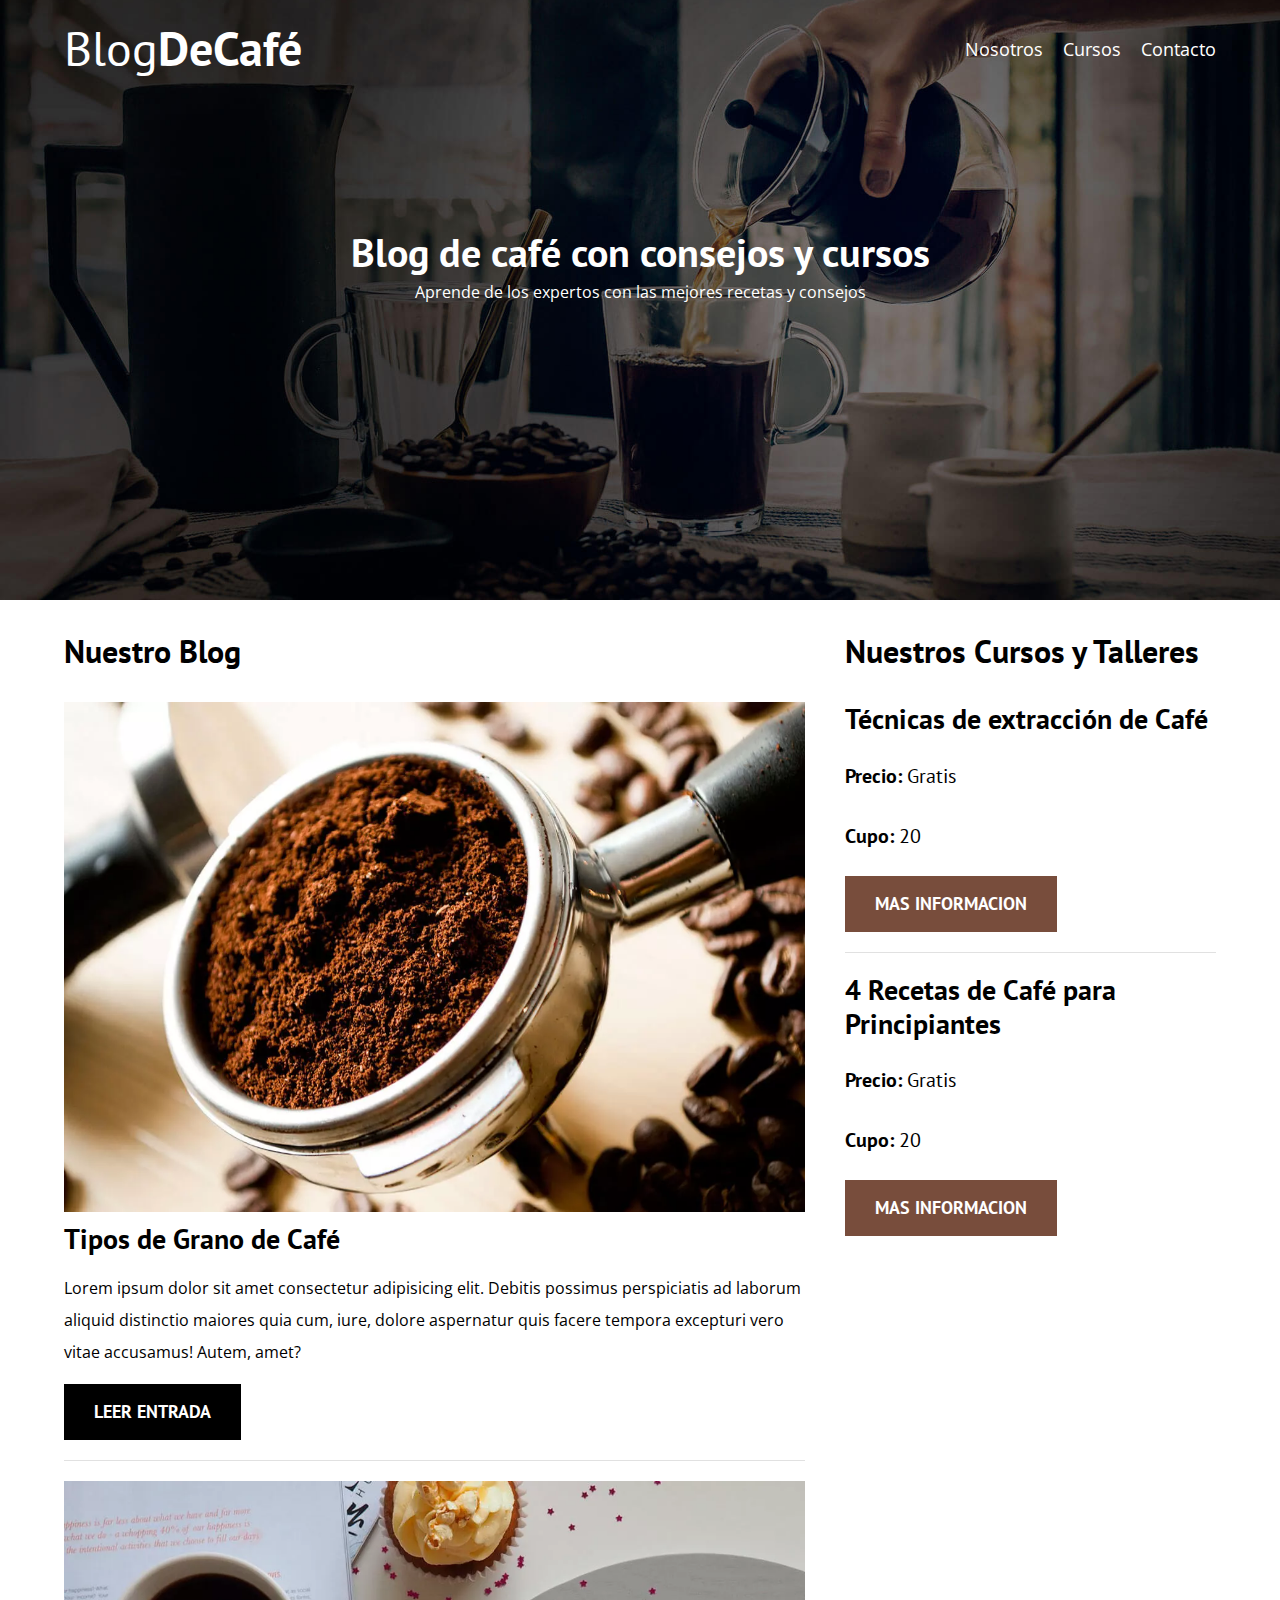
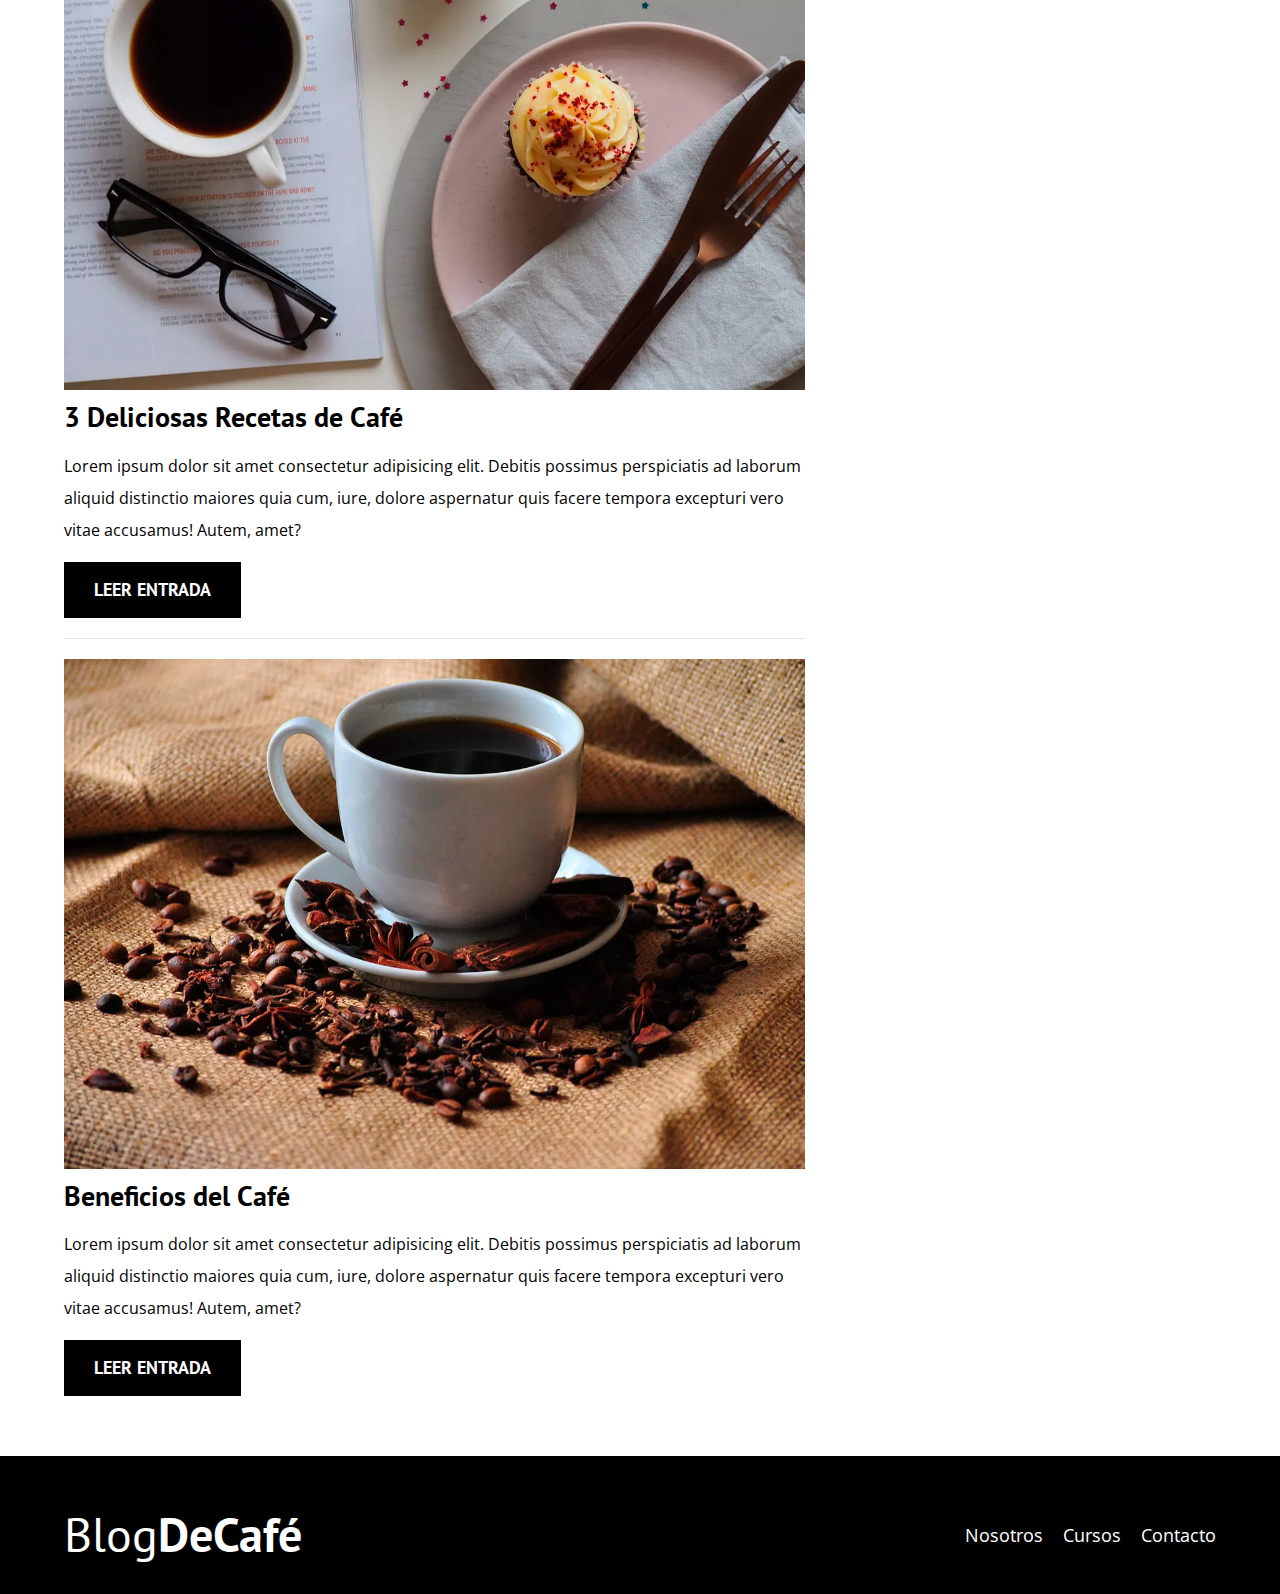
<file: index.html>
<!DOCTYPE html>
<html lang="en">

<head>
    <meta charset="UTF-8">
    <meta http-equiv="X-UA-Compatible" content="IE=edge">
    <meta name="viewport" content="width=device-width, initial-scale=1.0">
    <title>BlogdeCafé</title>
    <meta name="description" content="Página web de blog de café">
    <!--Prefetch-->
    <link rel="prefetch" href="nosotros.html" as="document">

    <!--Preload-->
    <link rel="preload" href="css/normalize.css" as="style">
    <link rel="stylesheet" href="css/normalize.css">

    <link rel="preload" href="css/style.css" as="style">
    <link rel="stylesheet" href="css/style.css">

    <link rel="preload"
        href="https://fonts.googleapis.com/css2?family=Open+Sans&family=PT+Sans:wght@400;700&display=swap" as="font"
        crossorigin="crossorigin">
    <link rel="preconnect" href="https://fonts.gstatic.com">
    <link href="https://fonts.googleapis.com/css2?family=Open+Sans&family=PT+Sans:wght@400;700&display=swap"
        rel="stylesheet">

</head>

<body>
    <header class="header">
        <div class="contenedor">
            <div class="barra">
                <a href="index.html" class="logo">
                    <h1 class="logo__nombre no-margin centrar-texto">Blog<span class="logo__bold">DeCafé</span></h1>
                </a>
                <nav class="navegacion">
                    <a href="nosotros.html" class="navegacion__enlace">Nosotros</a>
                    <a href="cursos.html" class="navegacion__enlace">Cursos</a>
                    <a href="contacto.html" class="navegacion__enlace">Contacto</a>
                </nav>
            </div>
        </div>
        <div class="header__texto">
            <h2 class="no-margin">Blog de café con consejos y cursos</h2>
            <p class="no-margin">Aprende de los expertos con las mejores recetas y consejos</p>
        </div>

    </header>
    <div class="contenedor contenido-principal">
        <main class="blog">
            <h3>Nuestro Blog</h3>
            <article class="entrada">
                <div class="entrada__imagen">
                    <picture>
                        <source loading="lazy" srcset="img/blog1.webp" type="image/webp">
                        <img loading="lazy" src="img/blog1.jpg" alt="imagen blog">
                    </picture>

                </div>
                <div class="entrada__contenido">
                    <h4 class="no-margin">Tipos de Grano de Café</h4>
                    <p>Lorem ipsum dolor sit amet consectetur adipisicing elit. Debitis possimus perspiciatis ad laborum
                        aliquid distinctio maiores quia cum, iure, dolore aspernatur quis facere tempora excepturi vero
                        vitae accusamus! Autem, amet?</p>
                    <a href="entrada.html" class="boton boton--primario">Leer Entrada</a>

                </div>
            </article>
            <article class="entrada">
                <div class="entrada__imagen">
                    <picture>
                        <source loading="lazy" srcset="img/blog2.webp" type="image/webp">
                        <img loading="lazy" src="img/blog2.jpg" alt="imagen blog">
                    </picture>

                </div>
                <div class="entrada__contenido">
                    <h4 class="no-margin">3 Deliciosas Recetas de Café</h4>
                    <p>Lorem ipsum dolor sit amet consectetur adipisicing elit. Debitis possimus perspiciatis ad laborum
                        aliquid distinctio maiores quia cum, iure, dolore aspernatur quis facere tempora excepturi vero
                        vitae accusamus! Autem, amet?</p>
                    <a href="entrada.html" class="boton boton--primario">Leer Entrada</a>

                </div>
            </article>
            <article class="entrada">
                <div class="entrada__imagen">
                    <picture>
                        <source loading="lazy" srcset="img/blog3.webp" type="image/webp">
                        <img loading="lazy" src="img/blog3.jpg" alt="imagen blog">
                    </picture>

                </div>
                <div class="entrada__contenido">
                    <h4 class="no-margin">Beneficios del Café</h4>
                    <p>Lorem ipsum dolor sit amet consectetur adipisicing elit. Debitis possimus perspiciatis ad laborum
                        aliquid distinctio maiores quia cum, iure, dolore aspernatur quis facere tempora excepturi vero
                        vitae accusamus! Autem, amet?</p>
                    <a href="entrada.html" class="boton boton--primario">Leer Entrada</a>

                </div>
            </article>
        </main>
        <aside class="sidebar">
            <h3>Nuestros Cursos y Talleres</h3>
            <ul class="cursos no-padding">
                <li class="widget-curso">
                    <h4 class="no-margin">Técnicas de extracción de Café</h4>
                    <p class=widget-curso__label>Precio:
                        <span class="widget-curso__info">Gratis</span>
                    </p>
                    <p class=widget-curso__label>Cupo:
                        <span class="widget-curso__info">20</span>
                    </p>
                    <a href="cursos.html" class="boton boton--secundario">Mas informacion</a>

                </li>
                <li class="widget-curso">
                    <h4 class="no-margin">4 Recetas de Café para Principiantes</h4>
                    <p class=widget-curso__label>Precio:
                        <span class="widget-curso__info">Gratis</span>
                    </p>
                    <p class=widget-curso__label>Cupo:
                        <span class="widget-curso__info">20</span>
                    </p>
                    <a href="cursos.html" class="boton boton--secundario">Mas informacion</a>

                </li>
            </ul>

        </aside>
    </div>
    <footer class="footer">
        <div class="contenedor">
            <div class="barra">
                <a href="index.html" class="logo">
                    <h1 class="logo__nombre no-margin centrar-texto">Blog<span class="logo__bold">DeCafé</span></h1>
                </a>
                <nav class="navegacion">
                    <a href="nosotros.html" class="navegacion__enlace">Nosotros</a>
                    <a href="cursos.html" class="navegacion__enlace">Cursos</a>
                    <a href="contacto.html" class="navegacion__enlace">Contacto</a>
                </nav>
            </div>
        </div>
    </footer>
    <script src="js/modernizr.js"></script>
</body>

</html>
</file>
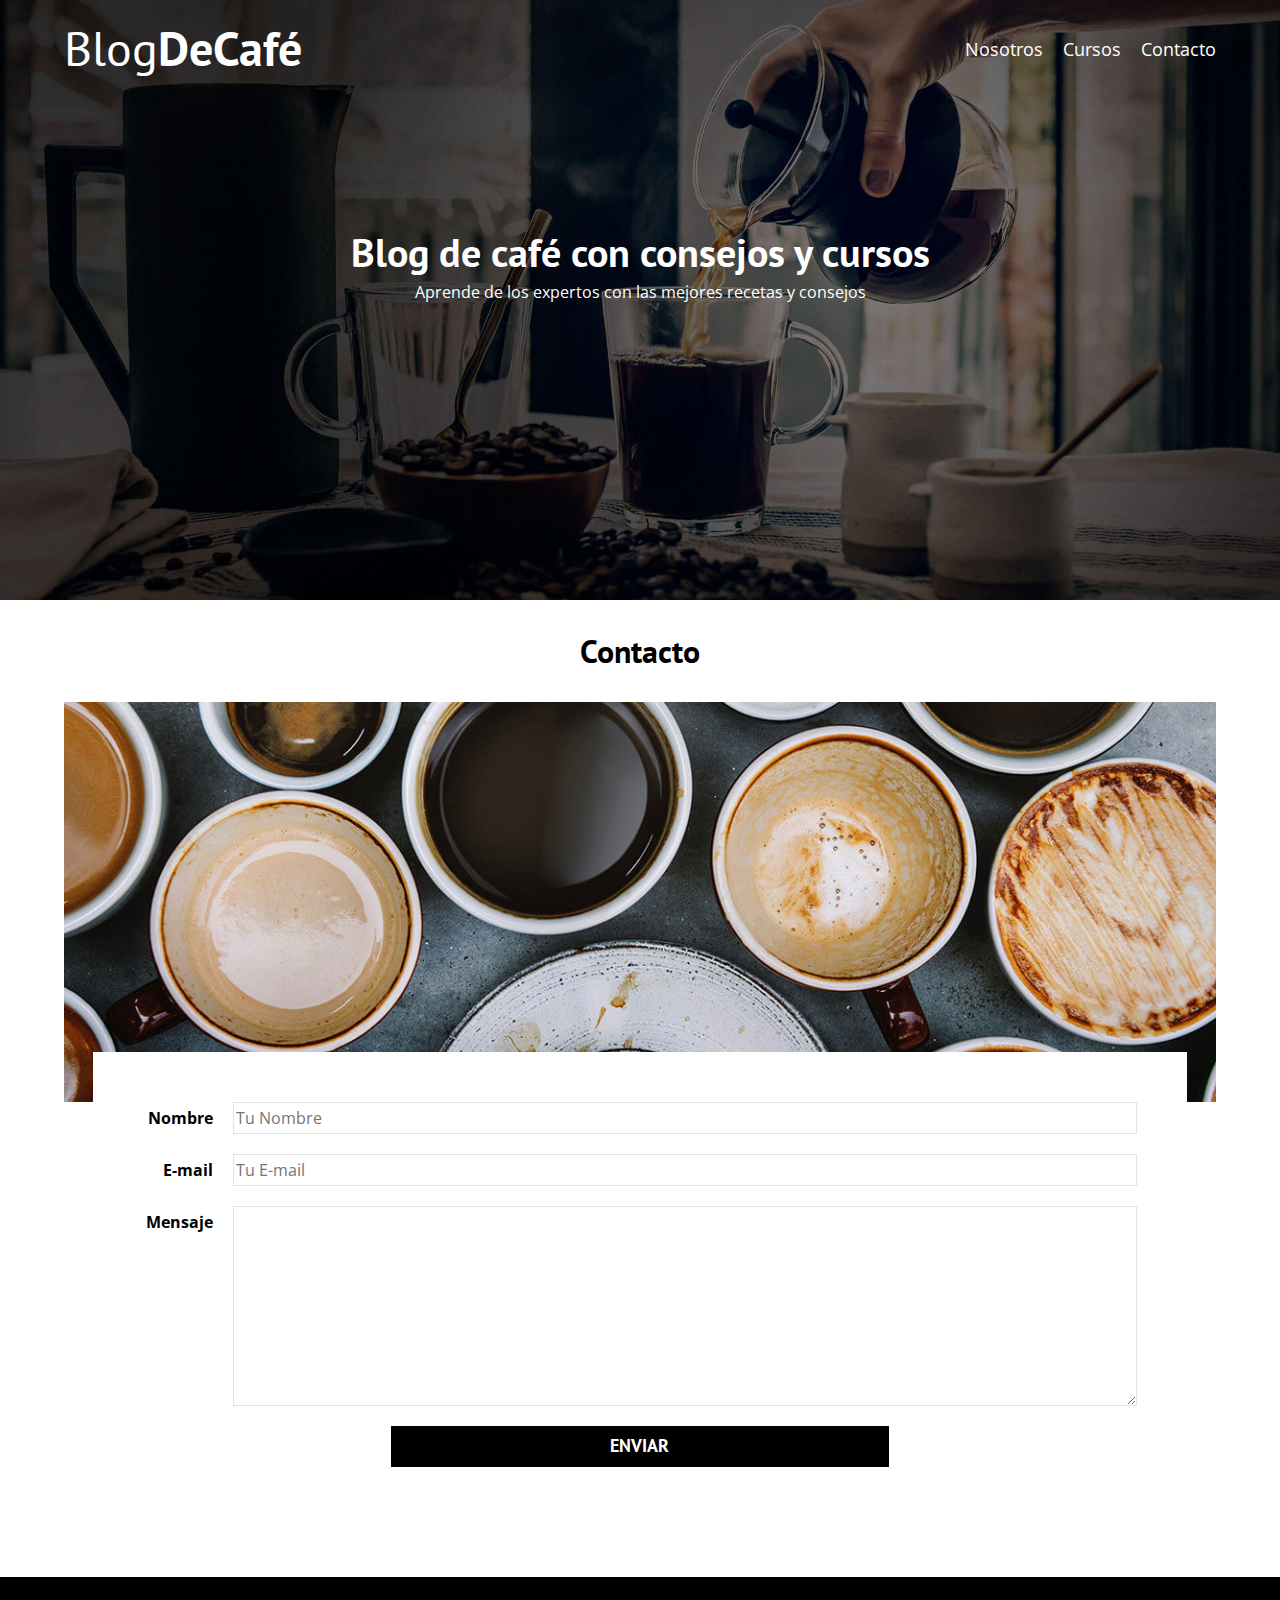
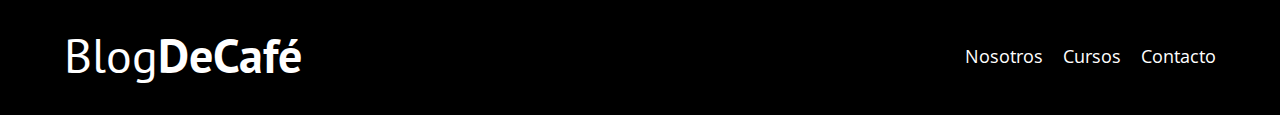
<file: contacto.html>
<!DOCTYPE html>
<html lang="en">

<head>
    <meta charset="UTF-8">
    <meta http-equiv="X-UA-Compatible" content="IE=edge">
    <meta name="viewport" content="width=device-width, initial-scale=1.0">
    <link rel="stylesheet" href="css/normalize.css">
    <link rel="preconnect" href="https://fonts.gstatic.com">
    <link href="https://fonts.googleapis.com/css2?family=Open+Sans&family=PT+Sans:wght@400;700&display=swap"
        rel="stylesheet">
    <link rel="stylesheet" href="css/style.css">
    <title>BlogdeCafé</title>
</head>

<body>
    <header class="header">
        <div class="contenedor">
            <div class="barra">
                <a href="index.html" class="logo">
                    <h1 class="logo__nombre no-margin centrar-texto">Blog<span class="logo__bold">DeCafé</span></h1>
                </a>
                <nav class="navegacion">
                    <a href="nosotros.html" class="navegacion__enlace">Nosotros</a>
                    <a href="cursos.html" class="navegacion__enlace">Cursos</a>
                    <a href="contacto.html" class="navegacion__enlace">Contacto</a>
                </nav>
            </div>
        </div>
        <div class="header__texto">
            <h2 class="no-margin">Blog de café con consejos y cursos</h2>
            <p class="no-margin">Aprende de los expertos con las mejores recetas y consejos</p>
        </div>

    </header>
    <main class="contenedor">
        <h3 class="centrar-texto">Contacto
        </h3>
        <div class="contacto-bg">

        </div>
        <form class="formulario">
            <div class="campo">
                <label class="campo__label" for="nombre">Nombre</label>
                <input class="campo__field" type="text" placeholder="Tu Nombre" id="nombre">
            </div>
            <div class="campo">
                <label class="campo__label" for="email">E-mail</label>
                <input class="campo__field" type="email" placeholder="Tu E-mail" id="email">
            </div>
            <div class="campo">
                <label class="campo__label" for="mensaje">Mensaje</label>
                <textarea class="campo__field campo__field--textarea" id="mensaje"></textarea>

            </div>
            <div class="campo">
                <input type="submit" value="Enviar" class="boton boton--primario btn-form">
            </div>
        </form>
    </main>
    <footer class="footer">
        <div class="contenedor">
            <div class="barra">
                <a href="index.html" class="logo">
                    <h1 class="logo__nombre no-margin centrar-texto">Blog<span class="logo__bold">DeCafé</span></h1>
                </a>
                <nav class="navegacion">
                    <a href="nosotros.html" class="navegacion__enlace">Nosotros</a>
                    <a href="cursos.html" class="navegacion__enlace">Cursos</a>
                    <a href="contacto.html" class="navegacion__enlace">Contacto</a>
                </nav>
            </div>
        </div>
    </footer>
</body>

</html>
</file>
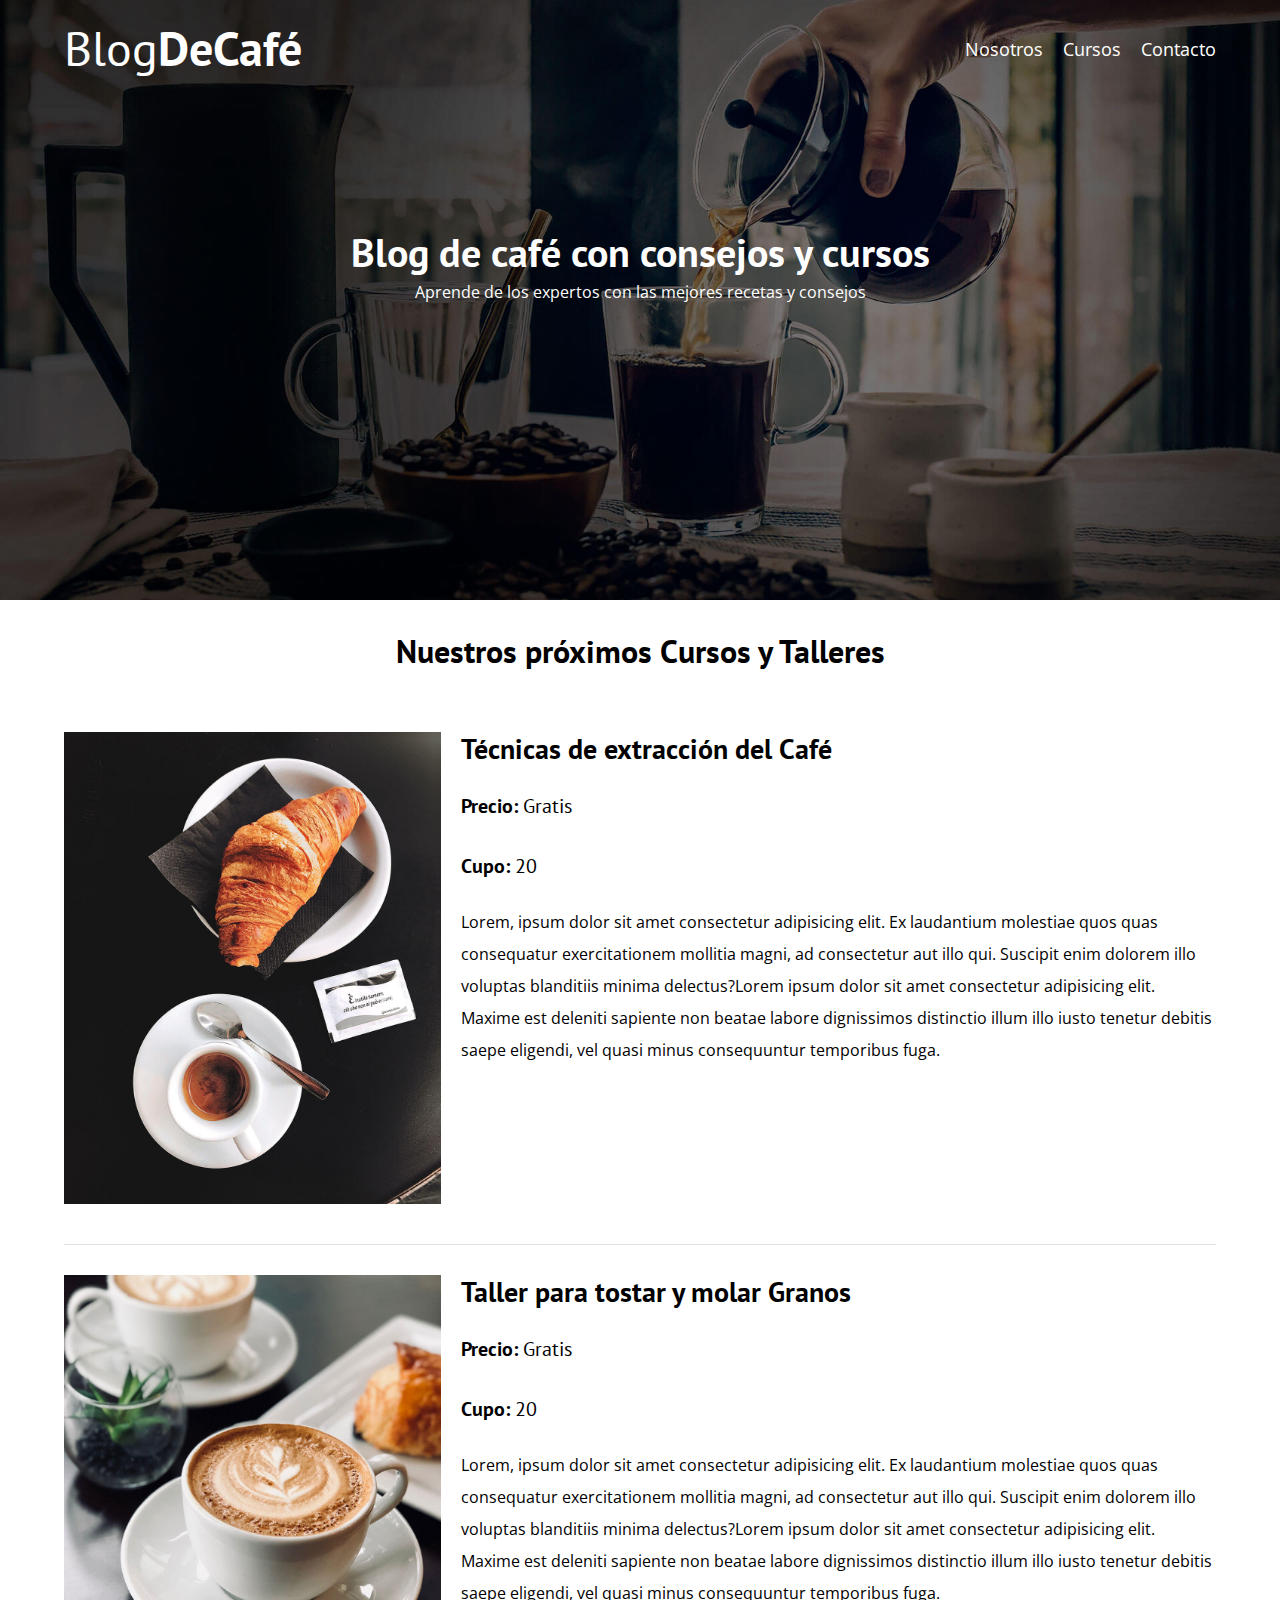
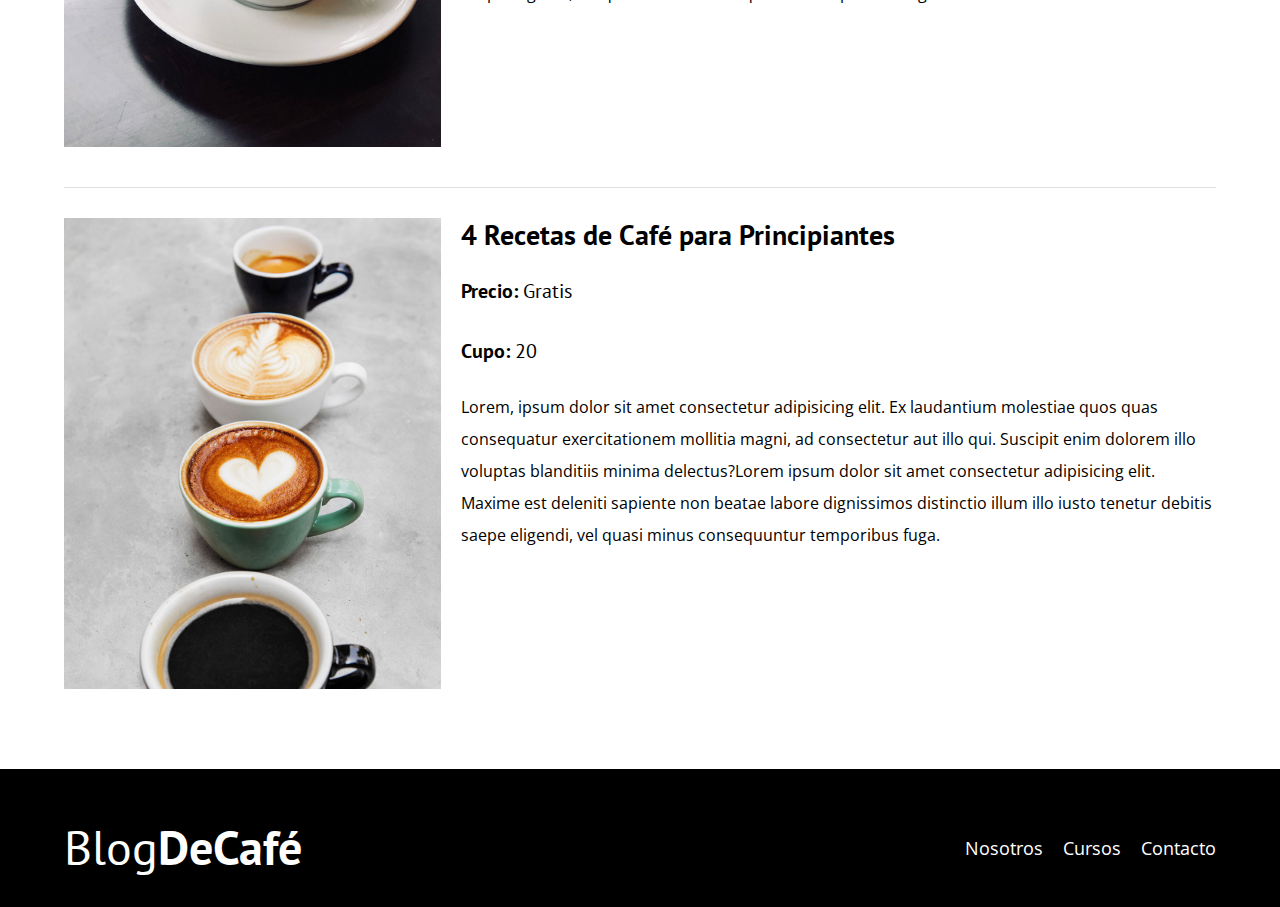
<file: cursos.html>
<!DOCTYPE html>
<html lang="en">

<head>
    <meta charset="UTF-8">
    <meta http-equiv="X-UA-Compatible" content="IE=edge">
    <meta name="viewport" content="width=device-width, initial-scale=1.0">
    <link rel="stylesheet" href="css/normalize.css">
    <link rel="preconnect" href="https://fonts.gstatic.com">
    <link href="https://fonts.googleapis.com/css2?family=Open+Sans&family=PT+Sans:wght@400;700&display=swap"
        rel="stylesheet">
    <link rel="stylesheet" href="css/style.css">
    <title>BlogdeCafé</title>
</head>

<body>
    <header class="header">
        <div class="contenedor">
            <div class="barra">
                <a href="index.html" class="logo">
                    <h1 class="logo__nombre no-margin centrar-texto">Blog<span class="logo__bold">DeCafé</span></h1>
                </a>
                <nav class="navegacion">
                    <a href="nosotros.html" class="navegacion__enlace">Nosotros</a>
                    <a href="cursos.html" class="navegacion__enlace">Cursos</a>
                    <a href="contacto.html" class="navegacion__enlace">Contacto</a>
                </nav>
            </div>
        </div>
        <div class="header__texto">
            <h2 class="no-margin">Blog de café con consejos y cursos</h2>
            <p class="no-margin">Aprende de los expertos con las mejores recetas y consejos</p>
        </div>

    </header>
    <main class="contenedor">
        <h3 class="centrar-texto">Nuestros próximos Cursos y Talleres
        </h3>
        <div class="curso">
            <div class="curso__imagen">
                <img src="img/curso1.jpg" alt="imagen del curso">
            </div>
            <div class="curso__informacion">
                <h4 class="no-margin">Técnicas de extracción del Café</h4>
                <p class=curso__label>Precio:
                    <span class="curso__info">Gratis</span>
                </p>
                <p class=curso__label>Cupo:
                    <span class="curso__info">20</span>
                </p>
                <p class="curso__descripcion">
                    Lorem, ipsum dolor sit amet consectetur adipisicing elit. Ex laudantium molestiae quos quas
                    consequatur exercitationem mollitia magni, ad consectetur aut illo qui. Suscipit enim dolorem illo
                    voluptas blanditiis minima delectus?Lorem ipsum dolor sit amet consectetur adipisicing elit. Maxime
                    est deleniti sapiente non beatae labore dignissimos distinctio illum illo iusto tenetur debitis
                    saepe eligendi, vel quasi minus consequuntur temporibus fuga.
                </p>
            </div>
            <!--.curso__informacion-->

        </div>
        <!--curso-->
        <div class="curso">
            <div class="curso__imagen">
                <img src="img/curso2.jpg" alt="imagen del curso">
            </div>
            <div class="curso__informacion">
                <h4 class="no-margin">Taller para tostar y molar Granos</h4>
                <p class=curso__label>Precio:
                    <span class="curso__info">Gratis</span>
                </p>
                <p class=curso__label>Cupo:
                    <span class="curso__info">20</span>
                </p>
                <p class="curso__descripcion">
                    Lorem, ipsum dolor sit amet consectetur adipisicing elit. Ex laudantium molestiae quos quas
                    consequatur exercitationem mollitia magni, ad consectetur aut illo qui. Suscipit enim dolorem illo
                    voluptas blanditiis minima delectus?Lorem ipsum dolor sit amet consectetur adipisicing elit. Maxime
                    est deleniti sapiente non beatae labore dignissimos distinctio illum illo iusto tenetur debitis
                    saepe eligendi, vel quasi minus consequuntur temporibus fuga.
                </p>
            </div>
            <!--.curso__informacion-->

        </div>
        <!--curso-->

        <div class="curso">
            <div class="curso__imagen">
                <img src="img/curso3.jpg" alt="imagen del curso">
            </div>
            <div class="curso__informacion">
                <h4 class="no-margin">4 Recetas de Café para Principiantes</h4>
                <p class=curso__label>Precio:
                    <span class="curso__info">Gratis</span>
                </p>
                <p class=curso__label>Cupo:
                    <span class="curso__info">20</span>
                </p>
                <p class="curso__descripcion">
                    Lorem, ipsum dolor sit amet consectetur adipisicing elit. Ex laudantium molestiae quos quas
                    consequatur exercitationem mollitia magni, ad consectetur aut illo qui. Suscipit enim dolorem illo
                    voluptas blanditiis minima delectus?Lorem ipsum dolor sit amet consectetur adipisicing elit. Maxime
                    est deleniti sapiente non beatae labore dignissimos distinctio illum illo iusto tenetur debitis
                    saepe eligendi, vel quasi minus consequuntur temporibus fuga.
                </p>
            </div>
            <!--.curso__informacion-->

        </div>
        <!--curso-->

    </main>
    <footer class="footer">
        <div class="contenedor">
            <div class="barra">
                <a href="index.html" class="logo">
                    <h1 class="logo__nombre no-margin centrar-texto">Blog<span class="logo__bold">DeCafé</span></h1>
                </a>
                <nav class="navegacion">
                    <a href="nosotros.html" class="navegacion__enlace">Nosotros</a>
                    <a href="cursos.html" class="navegacion__enlace">Cursos</a>
                    <a href="contacto.html" class="navegacion__enlace">Contacto</a>
                </nav>
            </div>
        </div>
    </footer>
</body>

</html>
</file>
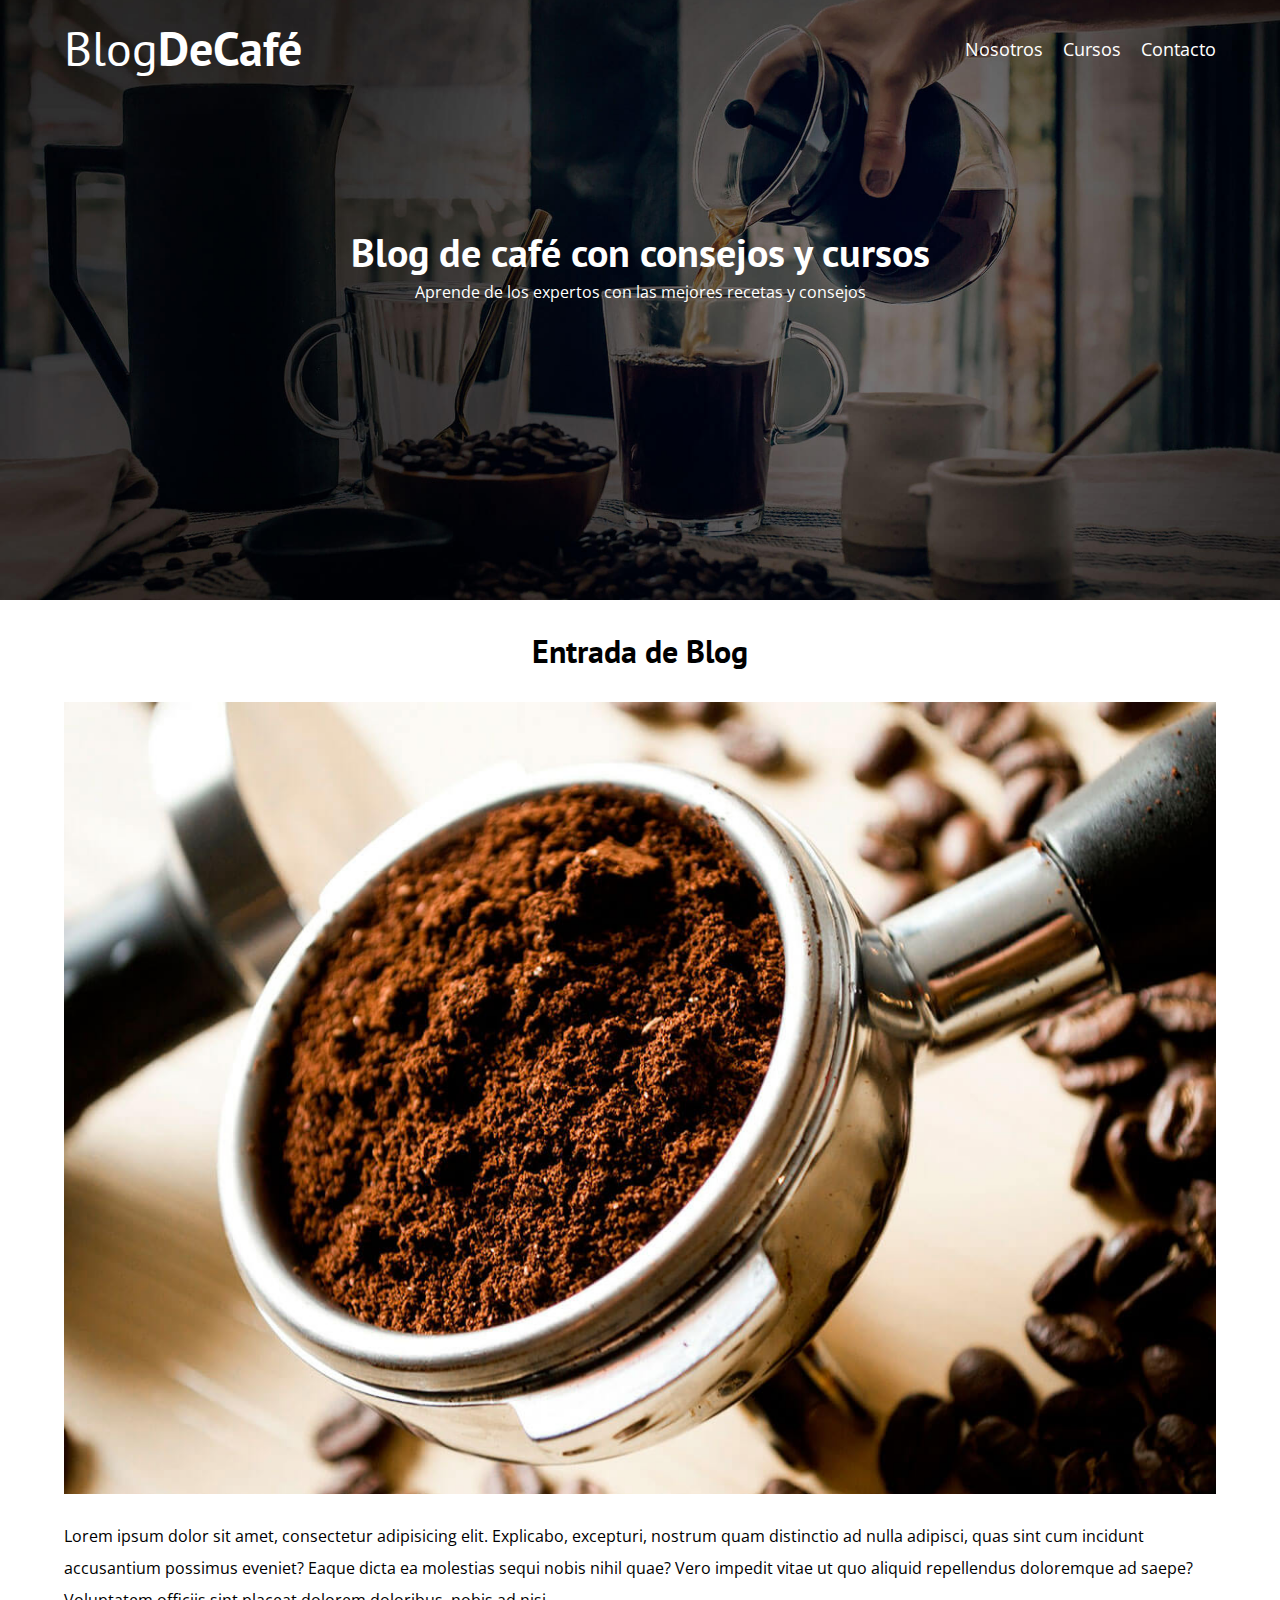
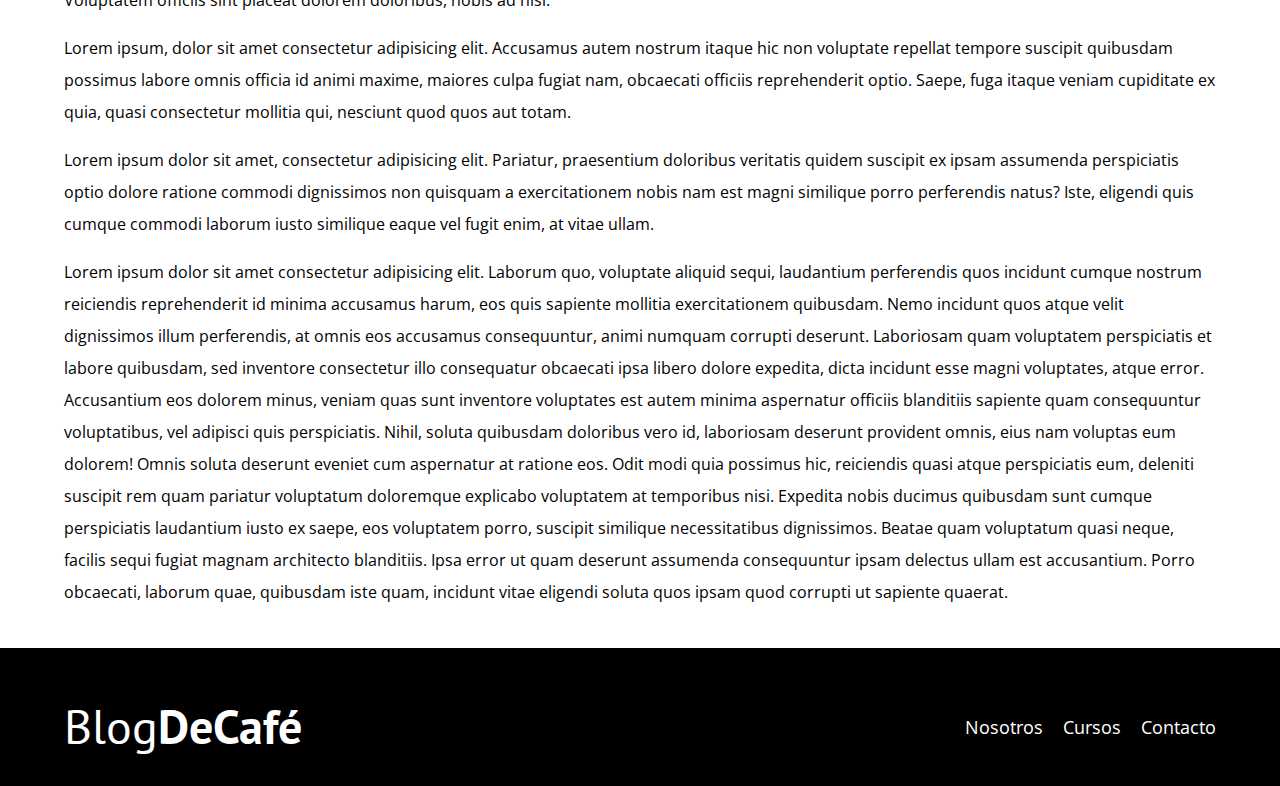
<file: entrada.html>
<!DOCTYPE html>
<html lang="en">

<head>
    <meta charset="UTF-8">
    <meta http-equiv="X-UA-Compatible" content="IE=edge">
    <meta name="viewport" content="width=device-width, initial-scale=1.0">
    <link rel="stylesheet" href="css/normalize.css">
    <link rel="preconnect" href="https://fonts.gstatic.com">
    <link href="https://fonts.googleapis.com/css2?family=Open+Sans&family=PT+Sans:wght@400;700&display=swap"
        rel="stylesheet">
    <link rel="stylesheet" href="css/style.css">
    <title>BlogdeCafé</title>
</head>

<body>
    <header class="header">
        <div class="contenedor">
            <div class="barra">
                <a href="index.html" class="logo">
                    <h1 class="logo__nombre no-margin centrar-texto">Blog<span class="logo__bold">DeCafé</span></h1>
                </a>
                <nav class="navegacion">
                    <a href="nosotros.html" class="navegacion__enlace">Nosotros</a>
                    <a href="cursos.html" class="navegacion__enlace">Cursos</a>
                    <a href="contacto.html" class="navegacion__enlace">Contacto</a>
                </nav>
            </div>
        </div>
        <div class="header__texto">
            <h2 class="no-margin">Blog de café con consejos y cursos</h2>
            <p class="no-margin">Aprende de los expertos con las mejores recetas y consejos</p>
        </div>

    </header>
    <main class="contenedor">
        <h3 class="centrar-texto">Entrada de Blog
        </h3>
        <img src="img/blog1.jpg" alt="imagen del blog">
        <p>Lorem ipsum dolor sit amet, consectetur adipisicing elit. Explicabo, excepturi, nostrum quam distinctio ad
            nulla adipisci, quas sint cum incidunt accusantium possimus eveniet? Eaque dicta ea molestias sequi nobis
            nihil quae? Vero impedit vitae ut quo aliquid repellendus doloremque ad saepe? Voluptatem officiis sint
            placeat dolorem doloribus, nobis ad nisi.</p>
        <p>Lorem ipsum, dolor sit amet consectetur adipisicing elit. Accusamus autem nostrum itaque hic non voluptate
            repellat tempore suscipit quibusdam possimus labore omnis officia id animi maxime, maiores culpa fugiat nam,
            obcaecati officiis reprehenderit optio. Saepe, fuga itaque veniam cupiditate ex quia, quasi consectetur
            mollitia qui, nesciunt quod quos aut totam.</p>
        <p>Lorem ipsum dolor sit amet, consectetur adipisicing elit. Pariatur, praesentium doloribus veritatis quidem
            suscipit ex ipsam assumenda perspiciatis optio dolore ratione commodi dignissimos non quisquam a
            exercitationem nobis nam est magni similique porro perferendis natus? Iste, eligendi quis cumque commodi
            laborum iusto similique eaque vel fugit enim, at vitae ullam.</p>
        <p>Lorem ipsum dolor sit amet consectetur adipisicing elit. Laborum quo, voluptate aliquid sequi, laudantium
            perferendis quos incidunt cumque nostrum reiciendis reprehenderit id minima accusamus harum, eos quis
            sapiente mollitia exercitationem quibusdam. Nemo incidunt quos atque velit dignissimos illum perferendis, at
            omnis eos accusamus consequuntur, animi numquam corrupti deserunt. Laboriosam quam voluptatem perspiciatis
            et labore quibusdam, sed inventore consectetur illo consequatur obcaecati ipsa libero dolore expedita, dicta
            incidunt esse magni voluptates, atque error. Accusantium eos dolorem minus, veniam quas sunt inventore
            voluptates est autem minima aspernatur officiis blanditiis sapiente quam consequuntur voluptatibus, vel
            adipisci quis perspiciatis. Nihil, soluta quibusdam doloribus vero id, laboriosam deserunt provident omnis,
            eius nam voluptas eum dolorem! Omnis soluta deserunt eveniet cum aspernatur at ratione eos. Odit modi quia
            possimus hic, reiciendis quasi atque perspiciatis eum, deleniti suscipit rem quam pariatur voluptatum
            doloremque explicabo voluptatem at temporibus nisi. Expedita nobis ducimus quibusdam sunt cumque
            perspiciatis laudantium iusto ex saepe, eos voluptatem porro, suscipit similique necessitatibus dignissimos.
            Beatae quam voluptatum quasi neque, facilis sequi fugiat magnam architecto blanditiis. Ipsa error ut quam
            deserunt assumenda consequuntur ipsam delectus ullam est accusantium. Porro obcaecati, laborum quae,
            quibusdam iste quam, incidunt vitae eligendi soluta quos ipsam quod corrupti ut sapiente quaerat.</p>




    </main>
    <footer class="footer">
        <div class="contenedor">
            <div class="barra">
                <a href="index.html" class="logo">
                    <h1 class="logo__nombre no-margin centrar-texto">Blog<span class="logo__bold">DeCafé</span></h1>
                </a>
                <nav class="navegacion">
                    <a href="nosotros.html" class="navegacion__enlace">Nosotros</a>
                    <a href="cursos.html" class="navegacion__enlace">Cursos</a>
                    <a href="contacto.html" class="navegacion__enlace">Contacto</a>
                </nav>
            </div>
        </div>
    </footer>
</body>

</html>
</file>
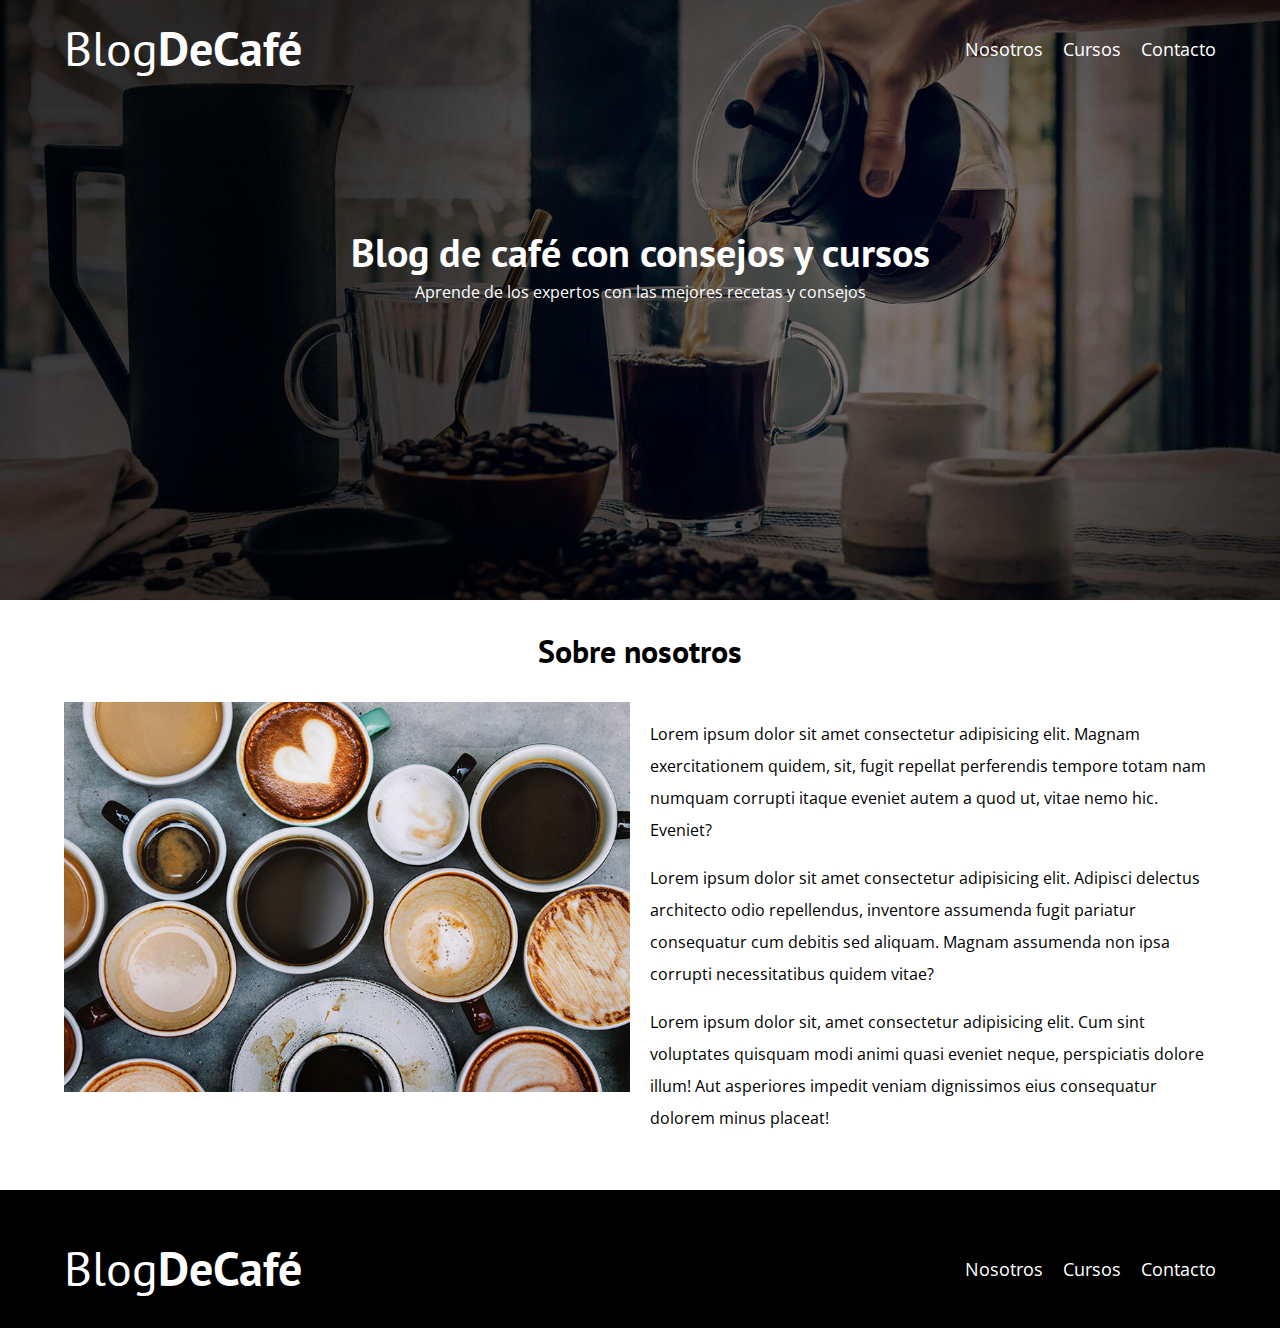
<file: nosotros.html>
<!DOCTYPE html>
<html lang="en">

<head>
    <meta charset="UTF-8">
    <meta http-equiv="X-UA-Compatible" content="IE=edge">
    <meta name="viewport" content="width=device-width, initial-scale=1.0">
    <link rel="stylesheet" href="css/normalize.css">
    <link rel="preconnect" href="https://fonts.gstatic.com">
    <link href="https://fonts.googleapis.com/css2?family=Open+Sans&family=PT+Sans:wght@400;700&display=swap"
        rel="stylesheet">
    <link rel="stylesheet" href="css/style.css">
    <title>BlogdeCafé</title>
</head>

<body>
    <header class="header">
        <div class="contenedor">
            <div class="barra">
                <a href="index.html" class="logo">
                    <h1 class="logo__nombre no-margin centrar-texto">Blog<span class="logo__bold">DeCafé</span></h1>
                </a>
                <nav class="navegacion">
                    <a href="nosotros.html" class="navegacion__enlace">Nosotros</a>
                    <a href="cursos.html" class="navegacion__enlace">Cursos</a>
                    <a href="contacto.html" class="navegacion__enlace">Contacto</a>
                </nav>
            </div>
        </div>
        <div class="header__texto">
            <h2 class="no-margin">Blog de café con consejos y cursos</h2>
            <p class="no-margin">Aprende de los expertos con las mejores recetas y consejos</p>
        </div>

    </header>
    <main class="contenedor">
        <h3 class="centrar-texto">Sobre nosotros
        </h3>
        <div class="sobre-nosotros">
            <div class="sobre-nosotros__imagen">
                <img src="img/nosotros.jpg" alt="imagen nosotros">
            </div>
            <div class="sobre-nosotros__texto">
                <p>Lorem ipsum dolor sit amet consectetur adipisicing elit. Magnam exercitationem quidem, sit, fugit
                    repellat perferendis tempore totam nam numquam corrupti itaque eveniet autem a quod ut, vitae nemo
                    hic. Eveniet?

                </p>
                <p>Lorem ipsum dolor sit amet consectetur adipisicing elit. Adipisci delectus architecto odio
                    repellendus, inventore assumenda fugit pariatur consequatur cum debitis sed aliquam. Magnam
                    assumenda non ipsa corrupti necessitatibus quidem vitae?</p>
                <p>Lorem ipsum dolor sit, amet consectetur adipisicing elit. Cum sint voluptates quisquam modi animi
                    quasi eveniet neque, perspiciatis dolore illum! Aut asperiores impedit veniam dignissimos eius
                    consequatur dolorem minus placeat!</p>
            </div>
        </div>

    </main>
    <footer class="footer">
        <div class="contenedor">
            <div class="barra">
                <a href="index.html" class="logo">
                    <h1 class="logo__nombre no-margin centrar-texto">Blog<span class="logo__bold">DeCafé</span></h1>
                </a>
                <nav class="navegacion">
                    <a href="nosotros.html" class="navegacion__enlace">Nosotros</a>
                    <a href="cursos.html" class="navegacion__enlace">Cursos</a>
                    <a href="contacto.html" class="navegacion__enlace">Contacto</a>
                </nav>
            </div>
        </div>
    </footer>
</body>

</html>
</file>
<file: css/style.css>
:root {
  --fuenteHeading: "PT Sans", sans-serif;
  --fuenteParrafos: "Open Sans", sans-serif;

  --primario: #784d3c;
  --gris: #e1e1e1;
  --blanco: #ffffff;
  --negro: #000000;
}
html {
  box-sizing: border-box;
  font-size: 62.5%; /* 1rem=10px*/
}
*,
*:before,
*:after {
  box-sizing: inherit;
}
body {
  font-family: var(--fuenteParrafos);
  font-size: 1.6rem;
  line-height: 2;
}
/* globales*/
.contenedor {
  /* max-width: 120rem;
  width: 90%;*/
  width: min(90%, 120rem);
  margin: 0 auto;
}
a {
  text-decoration: none;
}
h1,
h2,
h3,
h4 {
  font-family: var(--fuenteHeading);
  line-height: 1.2;
}
h1 {
  font-size: 4.8rem;
}
h2 {
  font-size: 4rem;
}
h3 {
  font-size: 3.2rem;
}
h4 {
  font-size: 2.8rem;
}
img {
  max-width: 100%;
}
/*utilidades*/
.no-margin {
  margin: 0;
}
.no-padding {
  padding: 0;
}
.centrar-texto {
  text-align: center;
}
/*header*/
.webp .header {
  background-image: url(../img/banner.webp);
}
.no-webp .header {
  background-image: url(../img/banner.jpg);
}
.header {
  background-image: url(../img/banner.jpg);
  height: 60rem;
  background-size: cover;
  background-repeat: no-repeat;
  background-position: center center;
}
.header__texto {
  color: var(--blanco);
  text-align: center;
  margin-top: 5rem;
}
.barra {
  padding-top: 2rem;
}
@media (min-width: 768px) {
  .header__texto {
    margin-top: 15rem;
  }
  .barra {
    display: flex;
    justify-content: space-between;
    align-items: center;
  }
}
.logo {
  color: var(--blanco);
}
.logo__nombre {
  font-weight: 400;
}
.logo__bold {
  font-weight: 700;
}
.navegacion__enlace {
  display: block;
  text-align: center;
  font-size: 1.8rem;
  color: var(--blanco);
}
@media (min-width: 768px) {
  .navegacion {
    display: flex;
    gap: 2rem;
  }
}
@media (min-width: 768px) {
  .contenido-principal {
    display: grid;
    grid-template-columns: 2fr 1fr;
    column-gap: 4rem;
  }
}
.entrada {
  border-bottom: 1px solid var(--gris);
  margin-bottom: 2rem;
}
.entrada:last-of-type {
  border: none;
  margin-bottom: 0;
}
.boton {
  display: block;
  font-family: var(--fuenteHeading);
  color: var(--blanco);
  text-align: center;
  padding: 1rem 3rem;
  font-size: 1.8rem;
  text-transform: uppercase;
  font-weight: 700;
  margin-bottom: 2rem;
  border: none;
}
@media (min-width: 768px) {
  .boton {
    display: inline-block;
  }
}
.boton:hover {
  cursor: pointer;
}
.boton--primario {
  background-color: var(--negro);
}
.boton--secundario {
  background-color: var(--primario);
}
.cursos {
  list-style: none;
}
.widget-curso {
  border-bottom: 1px solid var(--gris);
  margin-bottom: 2rem;
}
.widget-curso:last-of-type {
  border: none;
  margin-bottom: 0;
}
.widget-curso__label {
  font-family: var(--fuenteHeading);
  font-weight: 700;
}
.widget-curso__info {
  font-weight: 400;
}
.widget-curso__info,
.widget-curso__label {
  font-size: 2rem;
}
.footer {
  background-color: var(--negro);
  padding-bottom: 3rem;
  padding: 3rem 0;
  margin-top: 4rem;
}

/* sobre nosotros*/
@media (min-width: 768px) {
  .sobre-nosotros {
    display: grid;
    grid-template-columns: 1fr 1fr;
    column-gap: 2rem;
  }
}
/* curso*/
.curso {
  padding: 3rem 0;
  border-bottom: 1px solid var(--gris);
}
@media (min-width: 768px) {
  .curso {
    display: grid;
    grid-template-columns: 1fr 2fr;
    column-gap: 2rem;
  }
}
.curso:last-of-type {
  border: none;
}
.curso__label {
  font-family: var(--fuenteHeading);
  font-weight: 700;
}
.curso__info {
  font-weight: 400;
}
.curso__info,
.curso__label {
  font-size: 2rem;
}
/*contacto*/
.contacto-bg {
  background-image: url(../img/contacto.jpg);
  height: 40rem;
  background-size: cover;
}
/*formulario*/

.formulario {
  background-color: var(--blanco);
  margin: -5rem auto 0 auto;
  width: 95%;
  padding: 5rem;
}
.campo {
  display: flex;
  margin-bottom: 2rem;
}
.campo__label {
  flex: 0 0 9rem;
  text-align: right;
  padding-right: 2rem;
  font-weight: 700;
}
.campo__field {
  flex: 1;
  border: 1px solid var(--gris);
  width: 80%;
}
@media (min-width: 768px) {
  .campo__field {
    width: 100%;
  }
}
.campo__field--textarea {
  height: 20rem;
}
.btn-form {
  display: block;
  text-align: center;
  width: 70%;
  padding: 1rem 3rem;
  margin: 0 auto;
}
@media (min-width: 768px) {
  .btn-form {
    width: 50%;
  }
}
</file>
